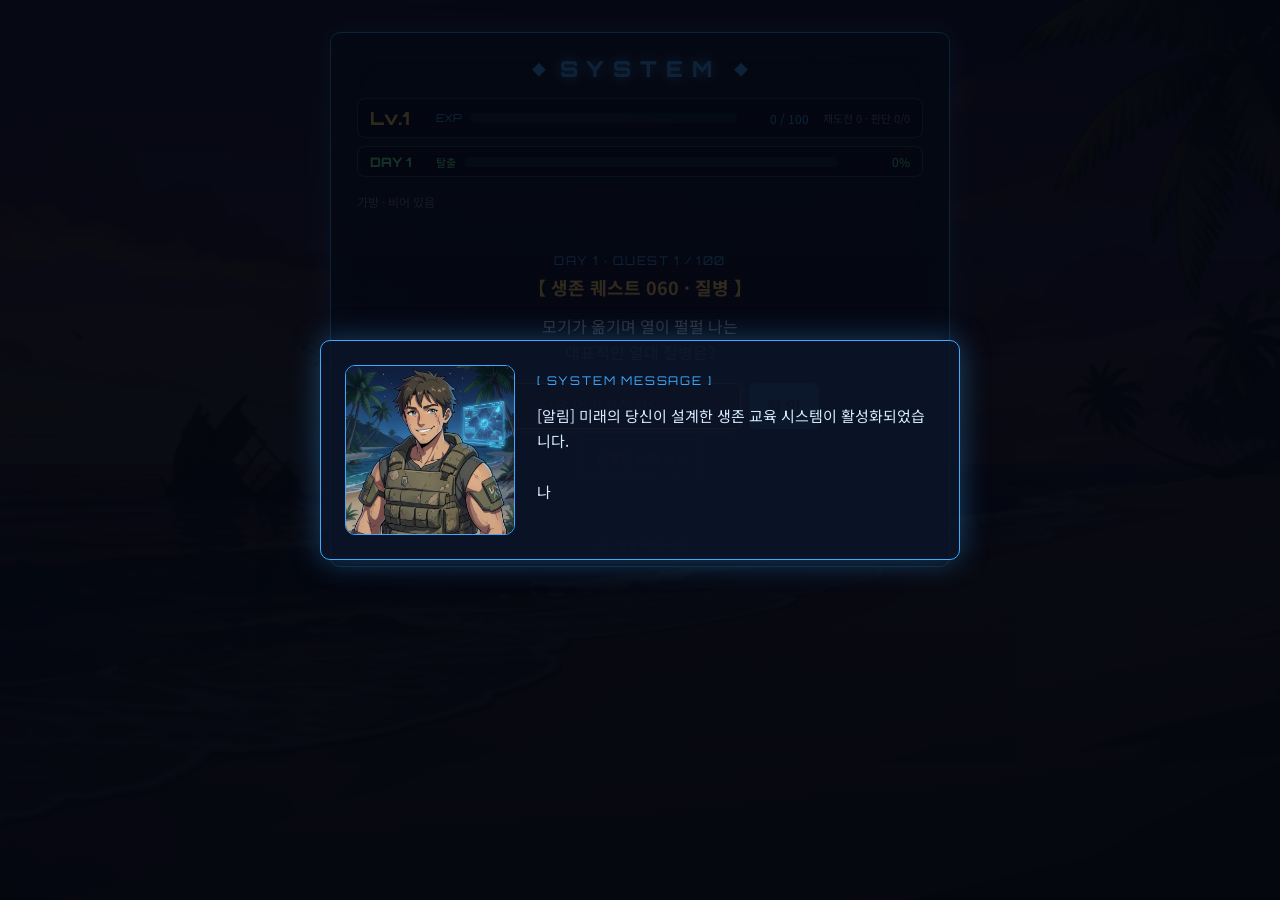
<file: docs/index.html>
<!doctype html>
<html lang="ko">
<head>
  <meta charset="utf-8">
  <meta name="viewport" content="width=device-width, initial-scale=1">
  <title>무인도 시스템</title>
  <link rel="preconnect" href="https://fonts.googleapis.com">
  <link rel="preconnect" href="https://fonts.gstatic.com" crossorigin>
  <link href="https://fonts.googleapis.com/css2?family=Noto+Sans+KR:wght@400;500;700&family=Orbitron:wght@600;800&display=swap" rel="stylesheet">
  <link rel="stylesheet" href="static/style.css">
</head>
<body>
  <!-- 배경: 해안가 일러스트를 어둡게 깔고, 그 위에 시스템 창을 띄운다 -->
  <div class="backdrop"></div>

  <main class="system" id="system">
    <header class="sys-head">
      <span class="diamond">◆</span><h1>SYSTEM</h1><span class="diamond">◆</span>
    </header>

    <!-- 상태창 -->
    <section class="status">
      <div class="lv" id="lv">Lv.1</div>
      <div class="exp">
        <div class="exp-label">EXP</div>
        <div class="exp-bar"><div class="exp-fill" id="expFill"></div></div>
        <div class="exp-text" id="expText">0 / 100</div>
      </div>
      <div class="meta" id="meta"></div>
    </section>
    <!-- 엔딩 조건: 탈출 준비도 -->
    <section class="escape">
      <div class="day" id="day">DAY 1</div>
      <div class="exp">
        <div class="exp-label">탈출</div>
        <div class="exp-bar"><div class="escape-fill" id="escapeFill"></div></div>
        <div class="exp-text" id="escapeText">0%</div>
      </div>
    </section>
    <div class="buffs" id="buffs"></div>
    <div class="bag" id="bag"></div>
    <div class="notice" id="notice"></div>

    <!-- 퀘스트 -->
    <section class="quest">
      <div class="progress" id="progress"></div>
      <h2 class="q-title" id="qTitle"></h2>
      <p class="q-text" id="qText"></p>
      <form class="answer-row" id="answerForm">
        <input id="answer" autocomplete="off" placeholder="답을 입력하십시오" aria-label="답 입력">
        <button id="submit" class="btn primary" type="submit">확 인</button>
      </form>
      <button id="flare" class="btn ghost" type="button">신호탄 쏘기 ×0</button>
      <div class="result" id="result"></div>
      <div class="future" id="future" hidden>
        <img src="static/img/future_me.jpg" alt="미래의 나">
        <p><b>미래의 나</b><span id="hint"></span></p>
      </div>
    </section>

    <footer class="foot">F2 · 돌발 미션 시연</footer>
  </main>

  <!-- 시작 화면 -->
  <div class="overlay" id="intro">
    <div class="intro-card">
      <img class="intro-face" src="static/img/future_me.jpg" alt="미래의 나">
      <div class="intro-text">
        <div class="tag">[ SYSTEM MESSAGE ]</div>
        <p id="introLine"></p>
        <button class="btn primary" id="startBtn" hidden>시스템 접속</button>
      </div>
    </div>
  </div>

  <!-- 레벨업 보급 연출 -->
  <div class="overlay" id="levelup" hidden>
    <div class="scene lu-scene">
      <div class="lu-title">LEVEL UP</div>
      <div class="lu-sub" id="luSub"></div>
      <div class="heli" id="heli">
        <svg viewBox="0 0 200 90" aria-hidden="true">
          <rect class="rotor" x="15" y="4" width="160" height="5" rx="2" fill="#d6ecff"/>
          <rect x="88" y="8" width="7" height="14" fill="#7d8ea3"/>
          <path d="M128 42 L192 32 L192 42 L128 54 Z" fill="#7d8ea3"/>
          <rect class="tail-rotor" x="186" y="20" width="4" height="34" fill="#d6ecff"/>
          <ellipse cx="90" cy="46" rx="48" ry="24" fill="#4a5a6a" stroke="#3fa9ff" stroke-width="3"/>
          <path d="M46 42 Q52 26 78 26 L78 50 L44 50 Z" fill="#9ad1ff"/>
          <text x="84" y="52" font-size="11" font-weight="700" fill="#ffd166" font-family="Orbitron, sans-serif">RESCUE</text>
          <rect x="62" y="68" width="4" height="12" fill="#7d8ea3"/>
          <rect x="112" y="68" width="4" height="12" fill="#7d8ea3"/>
          <rect x="44" y="79" width="94" height="5" rx="2" fill="#7d8ea3"/>
        </svg>
      </div>
      <div class="crate" id="crate"><div class="chute"></div><div class="lines"></div><div class="box"></div></div>
      <div class="reward" id="luReward"></div>
    </div>
  </div>

  <!-- 돌발 미션: 표류자 -->
  <div class="overlay" id="event" hidden>
    <div class="ev-card">
      <div class="ev-head">⚠ 돌발 미션 : 해안가에 표류자 발견</div>
      <div class="scene ev-scene">
        <div class="drifter" id="drifter"><img id="drifterImg" alt=""></div>
        <div class="waves"></div>
        <div class="ev-banner" id="evBanner">해안가에 누군가 떠밀려 왔다!</div>
      </div>
      <div class="ev-body" id="evBody" hidden>
        <img class="portrait" id="portrait" alt="">
        <div class="ev-info">
          <h3 id="evName"></h3>
          <p class="story" id="evStory"></p>
          <ul class="clues" id="clues"></ul>
          <button class="btn ghost small" id="lookCloser" type="button">◎ 더 살펴보기</button>
        </div>
      </div>
      <div class="ev-tip" id="evTip" hidden>
        <img src="static/img/future_me.jpg" alt="">
        <span>구한다고 다 도움이 되는 건 아니야. 단서로 판단해.</span>
      </div>
      <div class="choices" id="choices" hidden>
        <button class="btn choice" data-choice="trust" type="button">함께 지낸다<small>믿는다</small></button>
        <button class="btn choice" data-choice="guard" type="button">구조하되<small>경계한다</small></button>
        <button class="btn choice" data-choice="watch" type="button">멀리서<small>지켜본다</small></button>
      </div>
      <div class="ev-result" id="evResult" hidden></div>
    </div>
  </div>

  <!-- 엔딩 -->
  <div class="overlay" id="ending" hidden>
    <div class="end-card">
      <div class="scene end-scene" id="endScene">
        <div class="raft" id="raft"><div class="sail"></div><div class="mast"></div><div class="deck"></div></div>
        <div class="rain"></div>
      </div>
      <div class="end-kind" id="endKind"></div>
      <h2 class="end-title" id="endTitle"></h2>
      <p class="end-story" id="endStory"></p>
      <div class="future"><img src="static/img/future_me.jpg" alt="미래의 나"><p><b>미래의 나</b><span id="endFuture"></span></p></div>
      <div class="end-stats" id="endStats"></div>
      <button class="btn primary" id="restart" type="button">처음부터 다시</button>
    </div>
  </div>

  <script>window.STATIC_MODE = true;</script>
  <script src="static/game.js"></script>
</body>
</html>
</file>
<file: docs/static/style.css>
﻿/* 무인도 시스템 — 게임 속 '시스템 창' 스타일 */
:root {
  --bg: #070b16;
  --panel: rgba(12, 20, 40, 0.86);
  --glow: #3fa9ff;
  --glow-soft: rgba(63, 169, 255, 0.35);
  --text: #d6ecff;
  --dim: #6b7a99;
  --gold: #ffd166;
  --green: #5cff9d;
  --red: #ff6b6b;
  --purple: #c39bff;
  --radius: 10px;
}

* { box-sizing: border-box; }
html, body { margin: 0; min-height: 100%; }
body {
  background: var(--bg);
  color: var(--text);
  font-family: "Noto Sans KR", "Malgun Gothic", sans-serif;
  display: flex; justify-content: center; align-items: flex-start;
  padding: 32px 16px;
  overflow-x: hidden;
}
[hidden] { display: none !important; }

.backdrop {
  position: fixed; inset: 0; z-index: -1;
  background: linear-gradient(rgba(5, 9, 20, 0.78), rgba(5, 9, 20, 0.92)),
              url("img/beach_bg.jpg") center / cover;
}

/* ── 시스템 창 ── */
.system {
  width: 100%; max-width: 620px;
  background: var(--panel);
  border: 1.5px solid var(--glow);
  border-radius: var(--radius);
  box-shadow: 0 0 24px var(--glow-soft), inset 0 0 40px rgba(63, 169, 255, 0.08);
  padding: 22px 26px 14px;
  backdrop-filter: blur(4px);
  position: relative;
}
.system::before {   /* 홀로그램 같은 가로줄 무늬 */
  content: ""; position: absolute; inset: 0; border-radius: var(--radius); pointer-events: none;
  background: repeating-linear-gradient(0deg, rgba(255,255,255,0.025) 0 1px, transparent 1px 3px);
}
.sys-head { display: flex; justify-content: center; align-items: center; gap: 14px; }
.sys-head h1 {
  font-family: Orbitron, sans-serif; font-weight: 800; letter-spacing: 0.4em;
  font-size: 22px; margin: 0; color: var(--glow); text-shadow: 0 0 12px var(--glow);
}
.diamond { color: var(--glow); font-size: 14px; }

.status {
  margin-top: 16px; display: flex; align-items: center; gap: 14px;
  border: 1px solid var(--glow-soft); border-radius: 8px; padding: 8px 12px;
  background: rgba(0, 0, 0, 0.35);
}
.lv { font-family: Orbitron, sans-serif; font-weight: 800; color: var(--gold); font-size: 18px; min-width: 52px; }
.exp { flex: 1; display: flex; align-items: center; gap: 8px; }
.exp-label { font-family: Orbitron, sans-serif; font-size: 11px; color: var(--glow); }
.exp-bar { flex: 1; height: 10px; border-radius: 5px; background: rgba(63, 169, 255, 0.12); overflow: hidden; }
.exp-fill {
  height: 100%; width: 0; border-radius: 5px;
  background: linear-gradient(90deg, #2a7fd4, var(--glow), #9ad1ff);
  box-shadow: 0 0 10px var(--glow);
  transition: width 0.6s ease;
}
.exp-text { font-size: 12px; color: var(--glow); min-width: 64px; text-align: right; font-variant-numeric: tabular-nums; }
.meta { font-size: 11px; color: var(--dim); white-space: nowrap; }

.bag { margin-top: 8px; display: flex; flex-wrap: wrap; gap: 6px; min-height: 22px; font-size: 12px; color: var(--dim); }
.chip {
  border: 1px solid rgba(255, 209, 102, 0.45); color: var(--gold);
  padding: 1px 8px; border-radius: 999px; font-size: 12px;
}
.notice { min-height: 24px; text-align: center; font-weight: 700; font-size: 14px; margin-top: 6px; transition: opacity 0.3s; }

.quest { text-align: center; padding: 8px 0 4px; }
.progress { font-family: Orbitron, sans-serif; font-size: 12px; letter-spacing: 0.12em; color: var(--glow); }
.progress.urgent { color: var(--red); }
.q-title { margin: 6px 0 0; font-size: 18px; color: var(--gold); }
.q-text { white-space: pre-line; font-size: 16px; line-height: 1.6; margin: 14px 0 18px; }

.answer-row { display: flex; justify-content: center; gap: 8px; }
#answer {
  width: min(280px, 60vw); padding: 10px 12px; text-align: center; font: inherit; font-size: 16px;
  color: var(--text); background: rgba(0, 0, 0, 0.5);
  border: 1px solid var(--glow); border-radius: 6px; outline: none;
}
#answer:focus { border-color: var(--gold); box-shadow: 0 0 10px rgba(255, 209, 102, 0.35); }
#answer:disabled { opacity: 0.45; }

.btn {
  font: inherit; cursor: pointer; border-radius: 6px; padding: 9px 18px;
  transition: transform 0.1s, box-shadow 0.2s, background 0.2s;
}
.btn:active:not(:disabled) { transform: scale(0.97); }
.btn:disabled { opacity: 0.4; cursor: default; }
.btn.primary { background: var(--glow); color: #04101f; border: none; font-weight: 700; }
.btn.primary:hover:not(:disabled) { box-shadow: 0 0 14px var(--glow); }
.btn.ghost { background: transparent; color: var(--gold); border: 1px solid rgba(255, 209, 102, 0.6); font-size: 13px; }
.btn.ghost:hover:not(:disabled) { background: rgba(255, 209, 102, 0.1); }
.btn.small { padding: 5px 12px; font-size: 12px; }
#flare { margin-top: 10px; }

.result { min-height: 26px; margin-top: 12px; font-weight: 700; font-size: 16px; }
.ok { color: var(--green); } .bad { color: var(--red); } .warn { color: var(--gold); }

.future {
  display: flex; align-items: center; gap: 12px; text-align: left;
  margin: 8px auto 0; max-width: 480px; padding: 10px 12px;
  border: 1px solid rgba(195, 155, 255, 0.4); border-radius: 8px; background: rgba(195, 155, 255, 0.07);
}
.future img { width: 46px; height: 46px; border-radius: 50%; object-fit: cover; border: 1.5px solid var(--purple); flex: none; }
.future p { margin: 0; font-size: 14px; color: var(--purple); line-height: 1.5; }
.future b { display: block; font-size: 11px; letter-spacing: 0.08em; opacity: 0.8; }
.foot { text-align: center; font-size: 11px; color: var(--dim); margin-top: 16px; }

/* ── 공통 오버레이 ── */
.overlay {
  position: fixed; inset: 0; z-index: 10;
  display: flex; align-items: center; justify-content: center;
  background: rgba(3, 6, 14, 0.82); padding: 16px;
  animation: fade-in 0.3s ease;
}
@keyframes fade-in { from { opacity: 0; } }

/* 시작 화면 */
.intro-card {
  display: flex; gap: 22px; align-items: center; max-width: 640px; width: 100%;
  background: var(--panel); border: 1.5px solid var(--glow); border-radius: var(--radius);
  box-shadow: 0 0 30px var(--glow-soft); padding: 24px;
}
.intro-face { width: 170px; height: 170px; border-radius: 10px; object-fit: cover; border: 1px solid var(--glow); flex: none; }
.intro-text { flex: 1; }
.tag { font-family: Orbitron, sans-serif; font-size: 12px; letter-spacing: 0.15em; color: var(--glow); }
#introLine { min-height: 110px; line-height: 1.7; font-size: 15px; white-space: pre-line; }

/* 장면(그림판) 공통 */
.scene {
  position: relative; overflow: hidden; border-radius: 8px;
  background: url("img/beach_bg.jpg") center / cover;
}

/* ── 레벨업 보급 ── */
.lu-scene { width: min(720px, 100%); aspect-ratio: 16 / 9; border: 2px solid var(--gold); box-shadow: 0 0 30px rgba(255, 209, 102, 0.35); }
.lu-scene::after { content: ""; position: absolute; inset: 0; background: rgba(10, 10, 40, 0.25); pointer-events: none; }
.lu-title {
  position: absolute; top: 8%; width: 100%; text-align: center; z-index: 3;
  font-family: Orbitron, sans-serif; font-weight: 800; font-size: clamp(28px, 6vw, 52px);
  color: var(--gold); letter-spacing: 0.2em; text-shadow: 0 0 18px var(--gold), 0 0 4px #000;
  animation: pop 0.6s cubic-bezier(.2, 1.6, .4, 1);
}
.lu-sub { position: absolute; top: 24%; width: 100%; text-align: center; z-index: 3; font-weight: 700; text-shadow: 0 1px 4px #000; }
@keyframes pop { from { transform: scale(0.3); opacity: 0; } }
.heli { position: absolute; top: 34%; left: 110%; width: 22%; transform: translateX(-50%); z-index: 2; }
.heli svg { width: 100%; display: block; filter: drop-shadow(0 4px 6px rgba(0,0,0,0.5)); }
.rotor, .tail-rotor { transform-box: fill-box; transform-origin: center; animation: spin-x 0.09s linear infinite alternate; }
.tail-rotor { animation-name: spin-y; }
@keyframes spin-x { to { transform: scaleX(0.15); } }
@keyframes spin-y { to { transform: scaleY(0.15); } }

.crate { position: absolute; left: 42%; top: 44%; width: 7%; transform: translateX(-50%); z-index: 1; opacity: 0; }
.chute {
  width: 220%; margin-left: -60%; aspect-ratio: 2 / 1; border-radius: 100% 100% 0 0 / 200% 200% 0 0;
  background: repeating-linear-gradient(90deg, #e76f51 0 20%, #f4a261 20% 40%);
}
.lines { height: 18px; margin: 0 -30%; border-left: 1px solid #fff8; border-right: 1px solid #fff8; transform: perspective(40px) rotateX(-30deg); }
.box {
  aspect-ratio: 1; border: 3px solid #5c2e0e; border-radius: 3px;
  background:
    linear-gradient(45deg, transparent 45%, #5c2e0e 45% 55%, transparent 55%),
    linear-gradient(-45deg, transparent 45%, #5c2e0e 45% 55%, transparent 55%), #a0522d;
}
.reward {
  position: absolute; bottom: 8%; width: 100%; text-align: center; z-index: 3;
  font-size: clamp(16px, 3vw, 24px); font-weight: 700; color: var(--gold);
  text-shadow: 0 2px 6px #000; opacity: 0; transition: opacity 0.5s;
}

/* ── 돌발 미션 ── */
.ev-card {
  width: min(760px, 100%); max-height: calc(100vh - 32px); overflow-y: auto;
  background: var(--panel); border: 2px solid var(--red); border-radius: var(--radius);
  box-shadow: 0 0 30px rgba(255, 107, 107, 0.3); padding: 16px 18px;
}
.ev-head { text-align: center; font-weight: 700; color: var(--red); font-size: 17px; margin-bottom: 10px; animation: blink 1s ease 3; }
@keyframes blink { 50% { opacity: 0.3; } }
.ev-scene { aspect-ratio: 16 / 7; background-position: center 60%; }
.waves {
  position: absolute; left: 0; right: 0; bottom: 0; height: 45%; z-index: 2; pointer-events: none;
  background: repeating-linear-gradient(170deg, transparent 0 22px, rgba(255, 255, 255, 0.18) 22px 25px);
  mask-image: linear-gradient(90deg, transparent 20%, #000 45%);
  animation: wave-move 2.4s linear infinite;
}
@keyframes wave-move { to { background-position: -120px 30px; } }
.drifter { position: absolute; left: 105%; top: 60%; width: 26%; z-index: 1; }
.drifter img {
  width: 100%; display: block; border-radius: 50%; aspect-ratio: 1; object-fit: cover;
  border: 3px solid rgba(255, 255, 255, 0.85); box-shadow: 0 6px 18px rgba(0, 0, 0, 0.5);
}
.drifter.bobbing img { animation: bob 1.1s ease-in-out infinite; }
@keyframes bob { 50% { transform: translateY(8px) rotate(4deg); } }
.ev-banner {
  position: absolute; top: 10%; width: 100%; text-align: center; z-index: 3;
  font-size: clamp(16px, 3vw, 22px); font-weight: 700; color: var(--gold); text-shadow: 0 2px 6px #000;
  opacity: 0; transition: opacity 0.5s;
}
.ev-banner.show { opacity: 1; }

.ev-body { display: flex; gap: 16px; margin-top: 14px; animation: fade-in 0.4s ease; }
.portrait { width: 190px; height: 190px; object-fit: cover; border-radius: 8px; border: 1px solid var(--glow-soft); flex: none; }
.ev-info { flex: 1; min-width: 0; }
.ev-info h3 { margin: 0 0 4px; color: var(--gold); font-size: 17px; }
.story { margin: 0 0 8px; font-size: 14px; line-height: 1.5; }
.clues { list-style: none; padding: 0; margin: 0 0 8px; font-size: 14px; }
.clues li { padding: 5px 0 5px 10px; border-left: 2px solid var(--glow); margin-bottom: 4px; color: #a9d6ff; line-height: 1.45; }
.clues li.hidden-clue { color: var(--dim); border-left-color: var(--dim); }
.clues li.revealed { color: var(--gold); border-left-color: var(--gold); animation: fade-in 0.5s; }
.ev-tip { display: flex; gap: 8px; align-items: center; justify-content: center; margin: 12px 0 4px; font-size: 13px; color: var(--purple); }
.ev-tip img { width: 28px; height: 28px; border-radius: 50%; object-fit: cover; }
.choices { display: grid; grid-template-columns: repeat(3, 1fr); gap: 10px; margin-top: 10px; }
.btn.choice {
  background: rgba(63, 169, 255, 0.12); color: var(--text); border: 1px solid var(--glow);
  font-weight: 700; padding: 12px 6px; display: flex; flex-direction: column; align-items: center; gap: 2px;
}
.btn.choice small { font-weight: 400; color: var(--glow); }
.btn.choice:hover:not(:disabled) { background: rgba(63, 169, 255, 0.25); box-shadow: 0 0 12px var(--glow-soft); }
.ev-result { text-align: center; margin-top: 12px; animation: fade-in 0.4s ease; }
.ev-result .verdict { font-size: 19px; font-weight: 700; }
.ev-result .what { margin: 6px 0; line-height: 1.5; }
.ev-result .truth { color: var(--gold); font-weight: 700; margin: 8px 0; }
.ev-result .future { margin-bottom: 12px; }

/* ── 탈출 준비도 · 버프 ── */
.escape {
  margin-top: 8px; display: flex; align-items: center; gap: 14px;
  border: 1px solid rgba(92, 255, 157, 0.3); border-radius: 8px; padding: 6px 12px;
  background: rgba(0, 0, 0, 0.35);
}
.day { font-family: Orbitron, sans-serif; font-weight: 800; color: var(--green); font-size: 13px; min-width: 52px; }
.escape .exp-label { color: var(--green); font-family: inherit; }
.escape .exp-text { color: var(--green); }
.escape-fill {
  height: 100%; width: 0; border-radius: 5px;
  background: linear-gradient(90deg, #1f9d5a, var(--green));
  box-shadow: 0 0 10px rgba(92, 255, 157, 0.6); transition: width 0.6s ease;
}
.buffs { margin-top: 8px; display: flex; flex-wrap: wrap; gap: 6px; font-size: 12px; }
.buff { padding: 1px 8px; border-radius: 999px; border: 1px solid rgba(92, 255, 157, 0.5); color: var(--green); }
.buff.debuff { border-color: rgba(255, 107, 107, 0.6); color: var(--red); }
.effect-line { margin: 4px 0; font-weight: 700; }

/* ── 엔딩 ── */
.end-card {
  width: min(720px, 100%); max-height: calc(100vh - 32px); overflow-y: auto; text-align: center;
  background: var(--panel); border: 2px solid var(--gold); border-radius: var(--radius);
  box-shadow: 0 0 40px rgba(255, 209, 102, 0.3); padding: 16px 20px 20px;
}
.end-scene { aspect-ratio: 16 / 7; }
.end-scene.slow { filter: grayscale(0.7) brightness(0.55); }
.end-scene .heli { top: 18%; }
.raft { position: absolute; left: 30%; top: 58%; width: 12%; z-index: 1; animation: bob 1.4s ease-in-out infinite; }
.raft .sail { width: 70%; margin-left: 15%; aspect-ratio: 1; background: #f1e3c6; clip-path: polygon(0 100%, 100% 100%, 50% 0); }
.raft .mast { width: 4px; height: 10px; margin: 0 auto; background: #5c3b1e; }
.raft .deck { height: 10px; border-radius: 3px; background: repeating-linear-gradient(90deg, #8b5a2b 0 8px, #6b4220 8px 10px); }
.rain {
  position: absolute; inset: 0; z-index: 2; pointer-events: none; display: none;
  background: repeating-linear-gradient(105deg, transparent 0 9px, rgba(200, 220, 255, 0.35) 9px 10px);
  animation: rain-fall 0.5s linear infinite;
}
.end-scene.slow .rain { display: block; }
@keyframes rain-fall { to { background-position: -20px 60px; } }
.end-kind { margin-top: 14px; font-family: Orbitron, sans-serif; letter-spacing: 0.2em; font-size: 12px; }
.end-title { margin: 4px 0 8px; font-size: 24px; color: var(--gold); }
.end-story { line-height: 1.7; white-space: pre-line; margin: 0 0 10px; }
.end-stats { display: grid; grid-template-columns: repeat(3, 1fr); gap: 8px; margin: 14px 0 16px; }
.end-stats div { border: 1px solid var(--glow-soft); border-radius: 8px; padding: 8px 4px; font-size: 12px; color: var(--dim); }
.end-stats b { display: block; font-size: 17px; color: var(--text); margin-top: 2px; }

@media (max-width: 560px) {
  .end-stats { grid-template-columns: repeat(2, 1fr); }
  body { padding: 16px; }
  .system { padding: 18px 16px 12px; }
  .status { flex-wrap: wrap; }
  .meta { width: 100%; }
  .intro-card { flex-direction: column; text-align: center; }
  .ev-body { flex-direction: column; align-items: center; }
  .portrait { width: 150px; height: 150px; }
  .choices { grid-template-columns: 1fr; }
}
</file>
